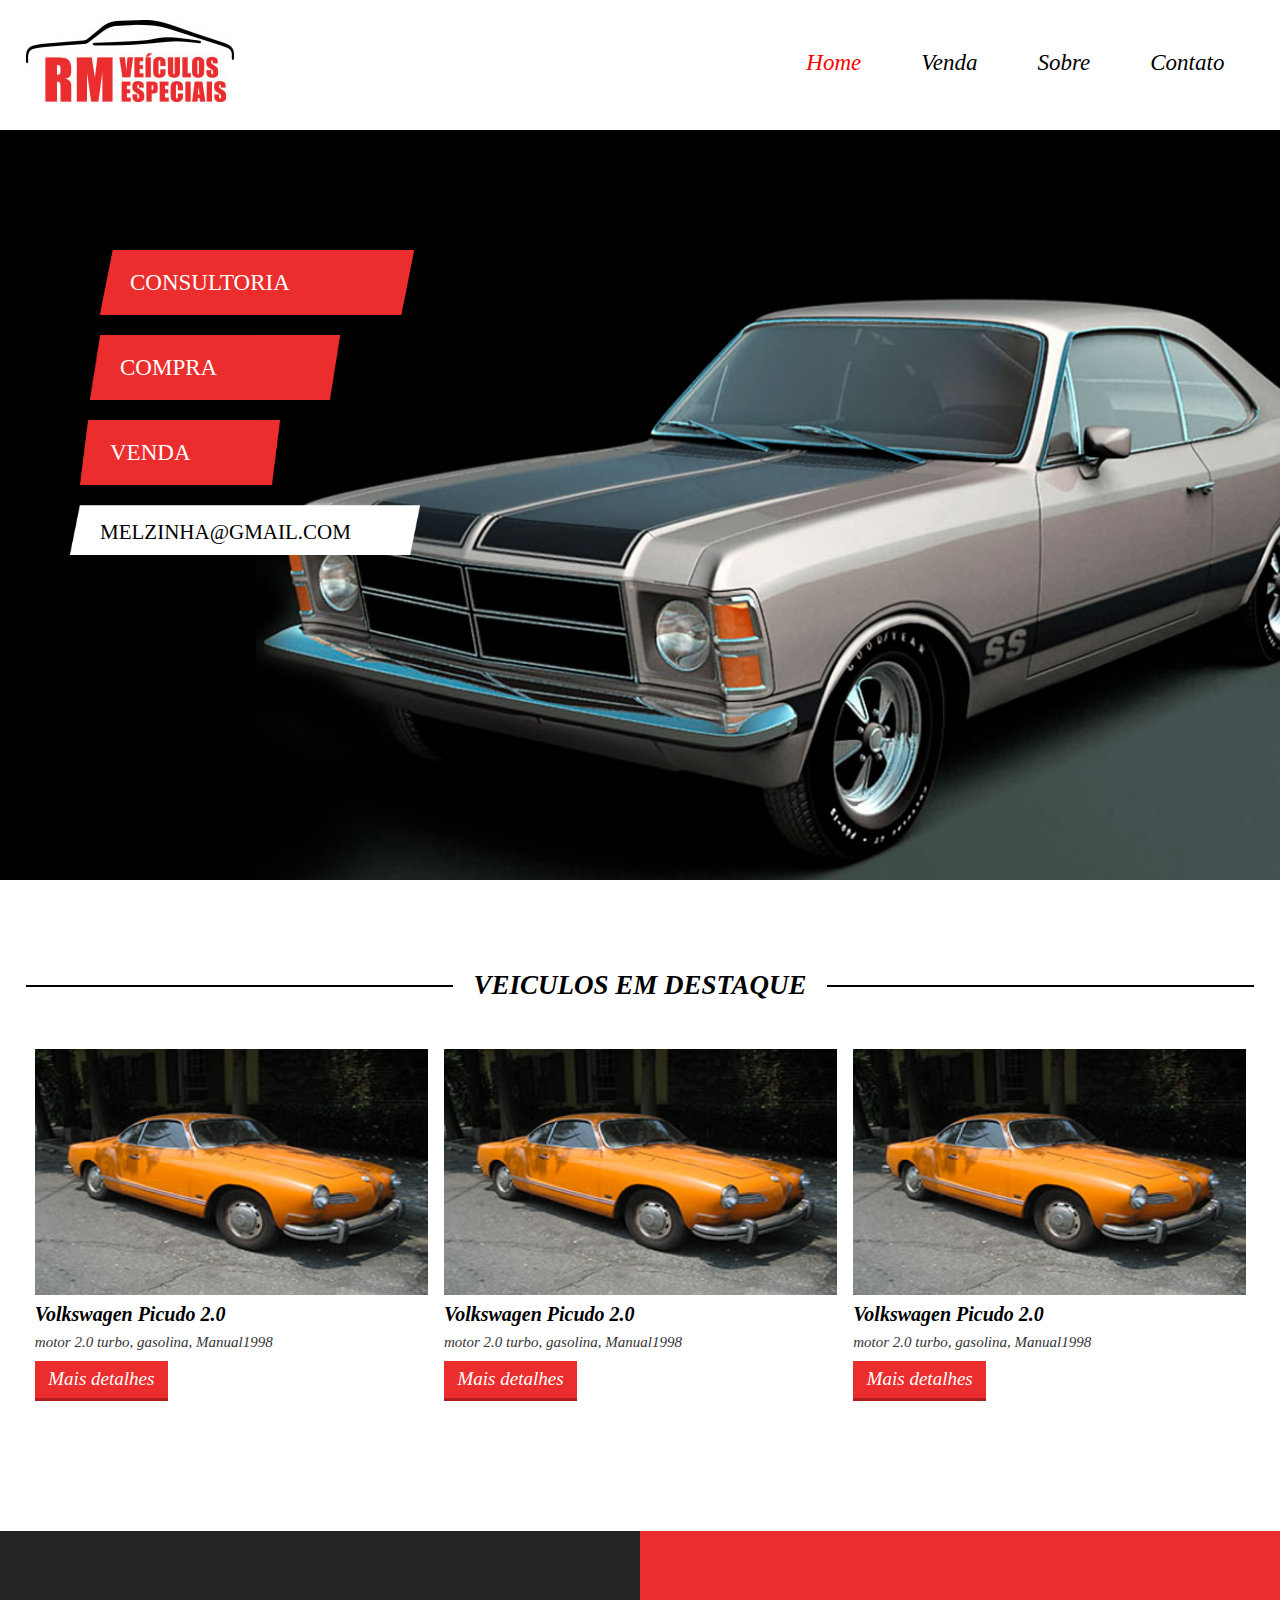
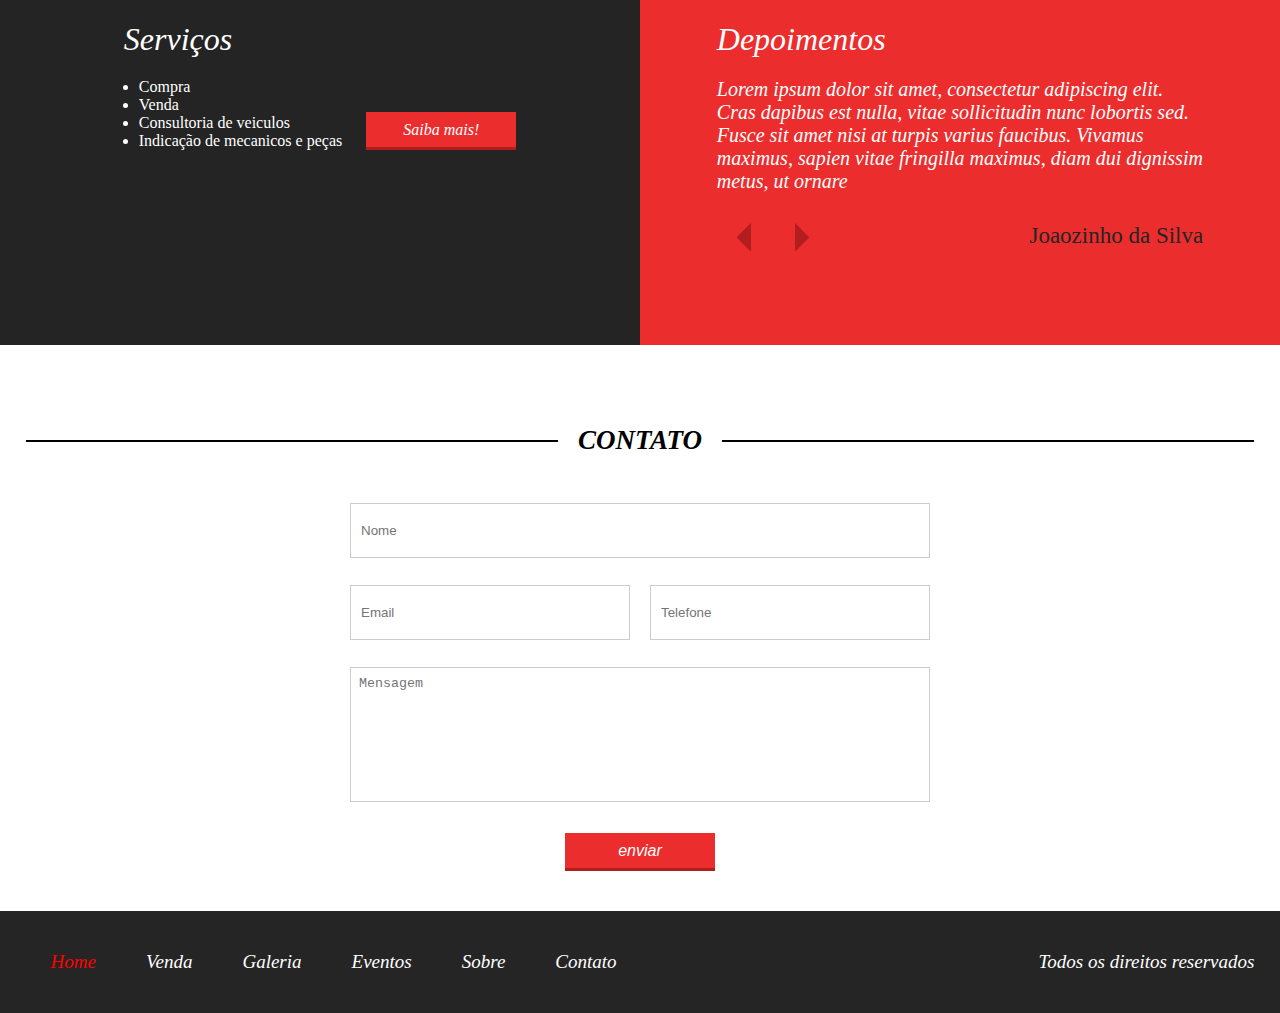
<file: index.html>
<!DOCTYPE html>
<html>
<head>
	<meta charset="utf-8">
	<meta name="viewport" content="width=device-width, initial-scale=1, maximum-scale=1">
	<meta name="author" content="Marinho">
	<meta name="keywords" content="palavras,separadas,por,virgula">
	<meta name="description" content="descricao do site">
	<link rel="stylesheet" type="text/css" href="styles/style.css">
	<title>Site</title>
</head>

<body>

	<header>
		<div class="container">
			<div class="Logo">
				<img src="imagens/logo.jpg">
			</div>

			<nav class="menu-desktop">
				<ul>
					<li><a style="color: Red;" href="">Home</a></li>
					<li><a href="venda.html">Venda</a></li>
					<li><a href="sobre.html">Sobre</a></li>
					<li><a href="">Contato</a></li>
				</ul>
			</nav><!--menu-desktop-->
			<nav class="menu-mobile">
				<ul>
					<li><a style="color: Red;" href="">Home</a></li>
					<li><a href="venda.html">Venda</a></li>
					<li><a href="sobre.html">Sobre</a></li>
					<li><a href="">Contato</a></li>
				</ul>
			</nav><!--menu-desktop-->

		</div><!--container-->
		<div class="clear"></div>
	</header>

	<section class="banner">
		<div class="container">
			<div class="text-banner">
				<div class="text-banner-single">
					Consultoria
				</div>
				<div class="text-banner-single">
					Compra
				</div>
				<div class="text-banner-single">
					Venda
				</div>
				<div class="text-banner-single">
					melzinha@gmail.com
				</div>
			</div><!--text-banner-->
		</div><!--container-->
	</section><!--banner-->

	<section class="carros-destaque">

		<div class="line-destaque">
			<div class="ln1"></div>
			<h2>Veiculos em destaque</h2>
		</div><!--line-destaque-->
		<div class="container">
			<div class="vitrine-destaque">
				<div style="background-image: url('imagens/carro1.jpg');" class="carro-img"></div>
				<div class="info-carro">
					<h2>Volkswagen Picudo 2.0</h2>
					<p>motor 2.0 turbo, gasolina, Manual1998</p>
					<a href="veiculo1.html">Mais detalhes</a>
				</div><!--info-carro-->
			</div><!--vitrine-destaque-->

			<div class="vitrine-destaque">
				<div style="background-image: url('imagens/carro1.jpg');" class="carro-img"></div>
				<div class="info-carro">
					<h2>Volkswagen Picudo 2.0</h2>
					<p>motor 2.0 turbo, gasolina, Manual1998</p>
					<a href="veiculo1.html">Mais detalhes</a>
				</div><!--info-carro-->
			</div><!--vitrine-destaque-->

			<div class="vitrine-destaque">
				<div style="background-image: url('imagens/carro1.jpg');" class="carro-img"></div>
				<div class="info-carro">
					<h2>Volkswagen Picudo 2.0</h2>
					<p>motor 2.0 turbo, gasolina, Manual1998</p>
					<a href="veiculo1.html">Mais detalhes</a>
				</div><!--info-carro-->
			</div><!--vitrine-destaque-->
			<div class="clear"></div>
		</div><!--container-->		

	</section><!--carros-destaque-->

	<section class="servico-descricao">
			<div class="half1">
				<div class="container-half1">
					<h2>Serviços</h2>
					<ul>
						<li>Compra</li>
						<li>Venda</li>
						<li>Consultoria de veiculos</li>
						<li>Indicação de mecanicos e peças</li>
					</ul>
					<a class="btn1" href="">Saiba mais!</a>
				</div> 
			</div><!--half1-->

			<div class="half2">
					<h2>Depoimentos</h2>
					<div class="depoimento-single">
						<p>Lorem ipsum dolor sit amet, consectetur adipiscing elit. Cras dapibus est nulla, vitae sollicitudin nunc lobortis sed. Fusce sit amet nisi at turpis varius faucibus. Vivamus maximus, sapien vitae fringilla maximus, diam dui dignissim metus, ut ornare</p>
						<div class="navigation">
							<div class="arrows">
								<img src="imagens/arrow-left.png">
								<img src="imagens/arrow-right.png">
							</div><!--arrows-->
							<div class="nome-depoimento">Joaozinho da Silva</div>
						</div><!--navigation-->
					</div><!--depoimento-single-->
			</div><!--half2-->

	</section><!--servico-descricao-->

	<section class="contato">
		<div class="line-destaque">
			<div class="ln1"></div>
			<h2>Contato</h2>
		</div><!--line-destaque-->

		<form>
			<div class="input-wraper w100">
				<input required placeholder="Nome" type="Text" name="nome">
			</div>	

			<div class="input-wraper w50">
				<input required placeholder="Email"type="Email" name="email">
			</div>

			<div class="input-wraper w50">
				<input required placeholder="Telefone"type="tel" name="telefone">
			</div>

			<div class="input-wraper w100">
				<textarea required placeholder="Mensagem"></textarea>
			</div>
			<div class="input-wraper w100">
				<input class="btn1" type="submit" name="enviar" value="enviar">
			</div>

			<div class="clear"></div>
		</form>

	</section><!--contato-->

	<footer>
		<div class="container"> 
			<nav>
				<ul>
					<li><a style="color: Red;" href="">Home</a></li>
					<li><a href="venda.html">Venda</a></li>
					<li><a href="">Galeria</a></li>
					<li><a href="">Eventos</a></li>
					<li><a href="sobre.html">Sobre</a></li>
					<li><a href="">Contato</a></li>
				</ul>
			</nav><!--menu-->
			<p>Todos os direitos reservados</p>
		</div><!--container-->
		<div class="clear"></div>
	</footer>


</body>



</html>
</file>
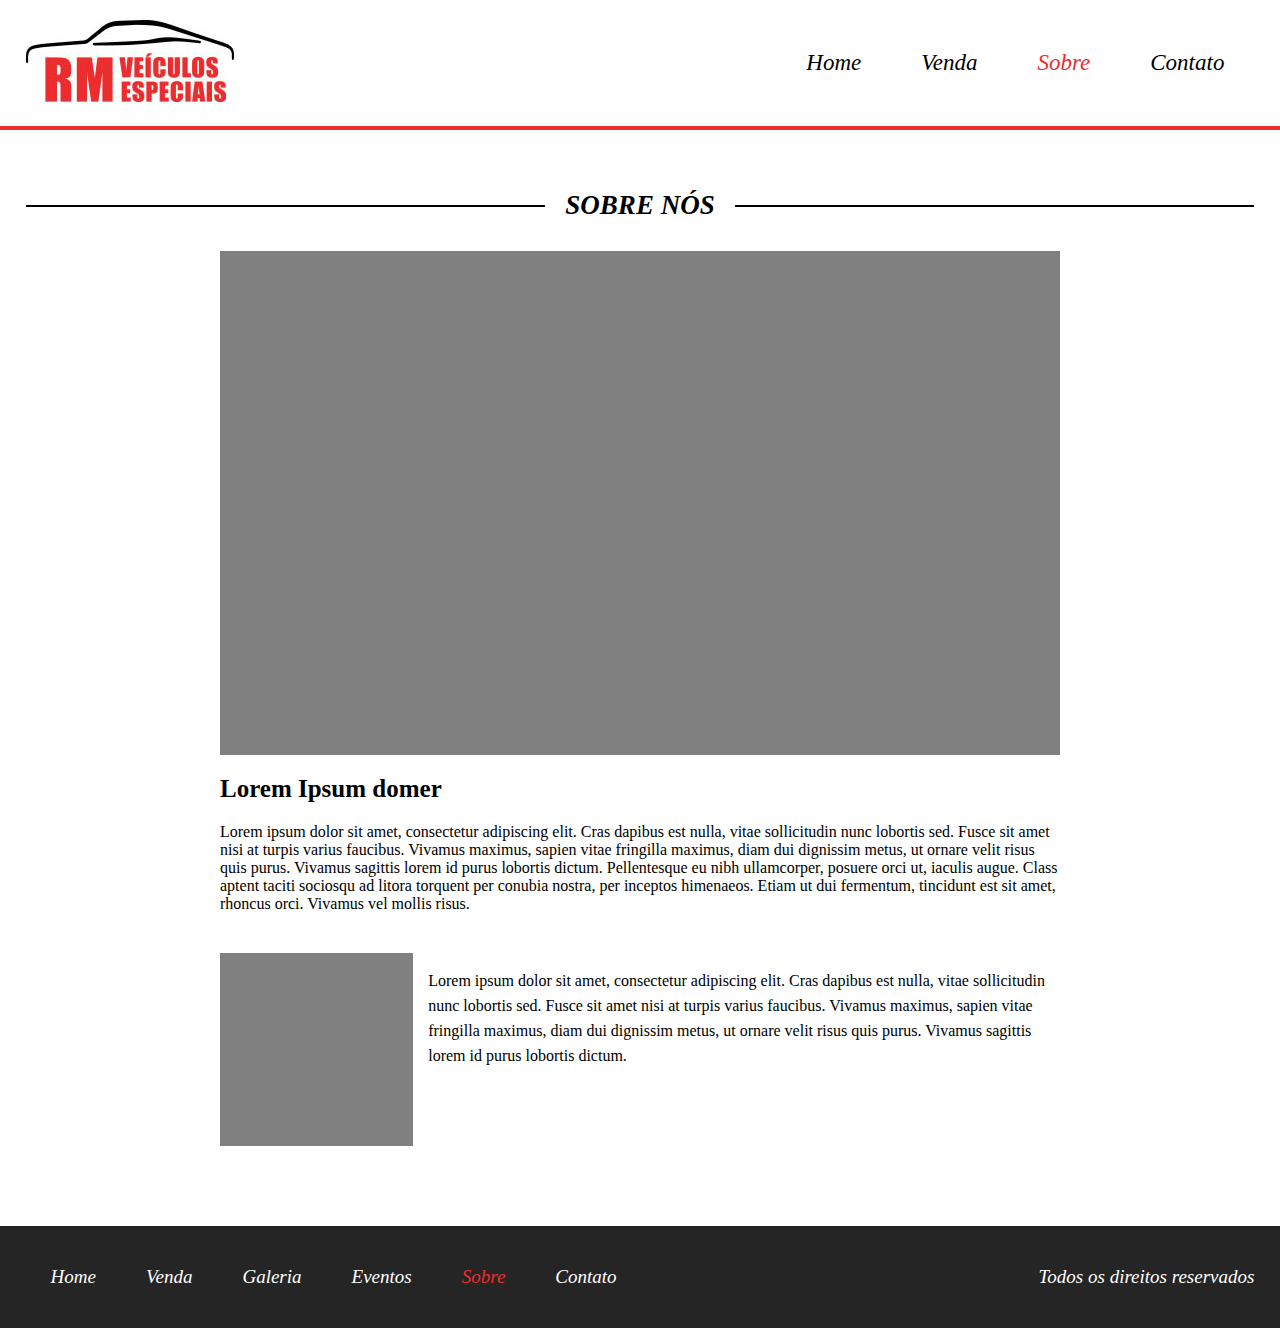
<file: sobre.html>
<!DOCTYPE html>
<html>
<head>
	<meta charset="utf-8">
	<meta name="viewport" content="width=device-width, initial-scale=1, maximum-scale=1">
	<meta name="author" content="Marinho">
	<meta name="keywords" content="palavras,separadas,por,virgula">
	<meta name="description" content="descricao do site">
	<link rel="stylesheet" type="text/css" href="styles/style.css">
	<title>Site</title>
</head>

<body>

	<header class="header-sobre">
		<div class="container">
			<div class="Logo">
				<img src="imagens/logo.jpg">
			</div>

			<nav class="menu-desktop">
				<ul>
					<li><a href="index.html">Home</a></li>
					<li><a href="venda.html">Venda</a></li>
					<li><a style="color: #eb2d2d;" href="sobre.html">Sobre</a></li>
					<li><a href="">Contato</a></li>
				</ul>
			</nav><!--menu-desktop-->
			<nav class="menu-mobile">
				<ul>
					<li><a href="index.html">Home</a></li>
					<li><a href="venda.html">Venda</a></li>
					<li><a style="color: #eb2d2d;" href="sobre.html">Sobre</a></li>
					<li><a href="">Contato</a></li>
				</ul>
			</nav><!--menu-desktop-->

		</div><!--container-->
		<div class="clear"></div>
	</header>

	<section class="sobre">

		<div class="line-destaque">
			<div class="ln1"></div>
			<h2>Sobre nós</h2>
		</div><!--line-destaque-->

		<div class="container">	
			<div class="img-destaque-sobre"></div>
			<div class="descricao-sobre">
				<h2>Lorem Ipsum domer</h2>
				<p>Lorem ipsum dolor sit amet, consectetur adipiscing elit. Cras dapibus est nulla, vitae sollicitudin nunc lobortis sed. Fusce sit amet nisi at turpis varius faucibus. Vivamus maximus, sapien vitae fringilla maximus, diam dui dignissim metus, ut ornare velit risus quis purus. Vivamus sagittis lorem id purus lobortis dictum. Pellentesque eu nibh ullamcorper, posuere orci ut, iaculis augue. Class aptent taciti sociosqu ad litora torquent per conubia nostra, per inceptos himenaeos. Etiam ut dui fermentum, tincidunt est sit amet, rhoncus orci. Vivamus vel mollis risus.</p>
			</div><!--descricao-sobre-->
			<div class="descricao-sobre2">
				<div class="img-small">
					
				</div>
				<p>
					Lorem ipsum dolor sit amet, consectetur adipiscing elit. Cras dapibus est nulla, vitae sollicitudin nunc lobortis sed. Fusce sit amet nisi at turpis varius faucibus. Vivamus maximus, sapien vitae fringilla maximus, diam dui dignissim metus, ut ornare velit risus quis purus. Vivamus sagittis lorem id purus lobortis dictum.
				</p>
			</div>

			<div class="clear"></div>
		</div><!--container-->


	</section><!--sobre-->













	<footer>
		<div class="container"> 
			<nav>
				<ul>
					<li><a href="index.html">Home</a></li>
					<li><a href="venda.html">Venda</a></li>
					<li><a href="">Galeria</a></li>
					<li><a href="">Eventos</a></li>
					<li><a style="color: #eb2d2d;" href="sobre.html">Sobre</a></li>
					<li><a href="">Contato</a></li>
				</ul>
			</nav><!--menu-->
			<p>Todos os direitos reservados</p>
		</div><!--container-->
		<div class="clear"></div>
	</footer>


</body>



</html>
</file>
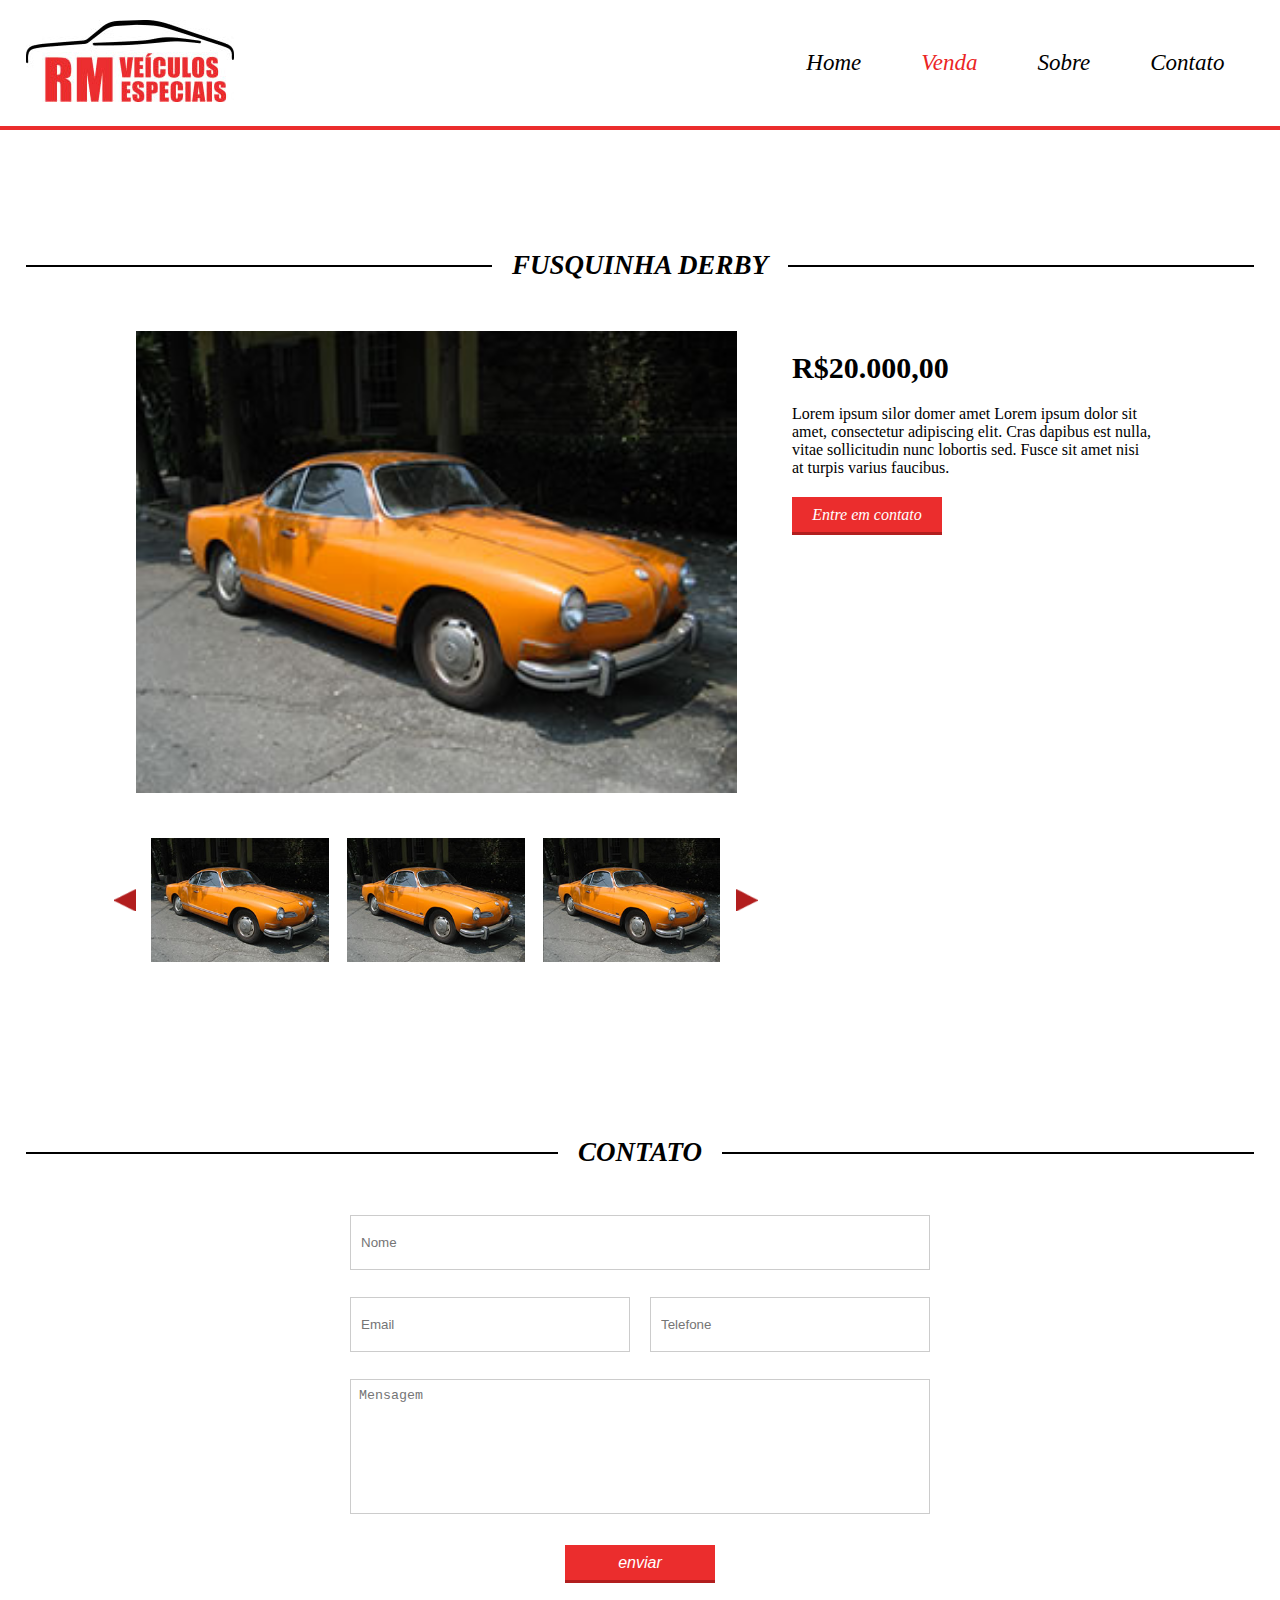
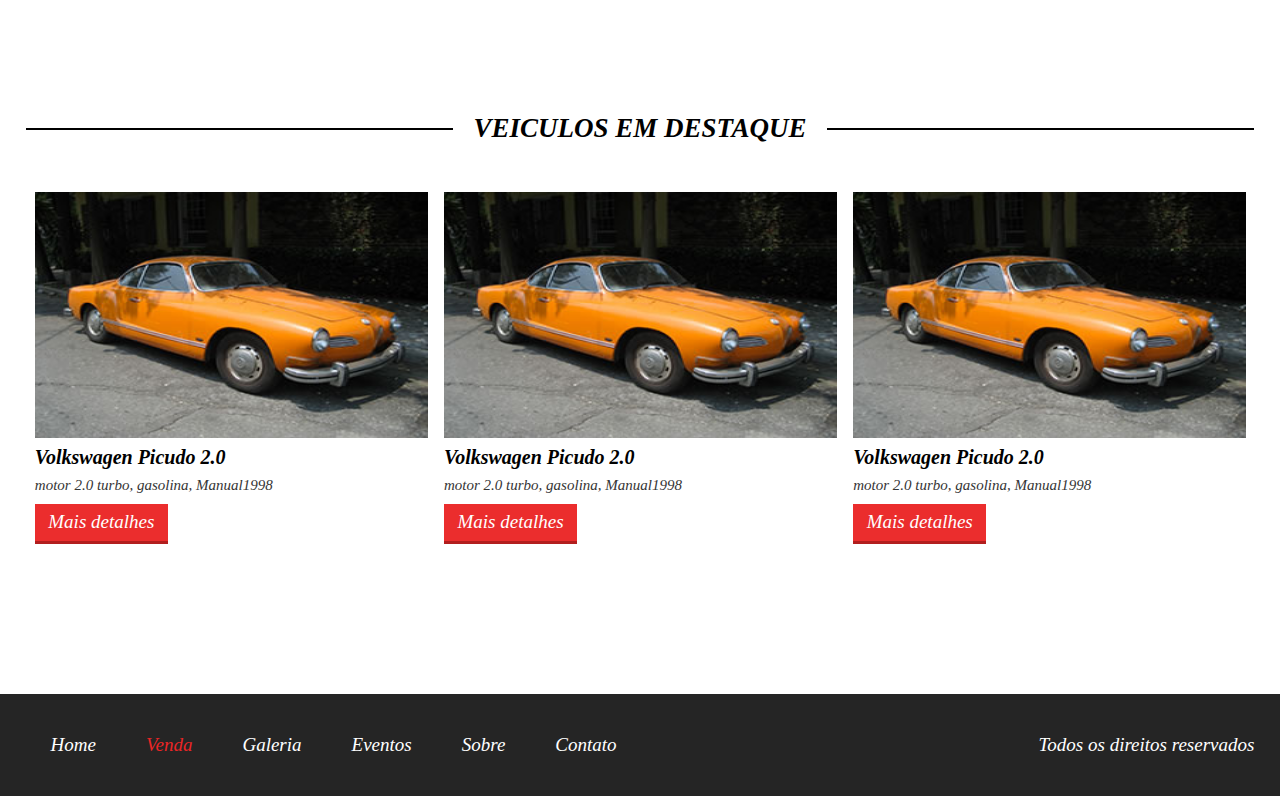
<file: veiculo1.html>
<!DOCTYPE html>
<html>
<head>
	<meta charset="utf-8">
	<meta name="viewport" content="width=device-width, initial-scale=1, maximum-scale=1">
	<meta name="author" content="Marinho">
	<meta name="keywords" content="palavras,separadas,por,virgula">
	<meta name="description" content="descricao do site">
	<link rel="stylesheet" type="text/css" href="styles/style.css">
	<title>Site</title>
</head>

<body>

	<header class="veiculos">
		<div class="container">
			<div class="Logo">
				<img src="imagens/logo.jpg">
			</div>

			<nav class="menu-desktop">
				<ul>
					<li><a href="index.html">Home</a></li>
					<li><a style="color: #eb2525;" href="venda.html">Venda</a></li>
					<li><a href="sobre.html">Sobre</a></li>
					<li><a href="">Contato</a></li>
				</ul>
			</nav><!--menu-desktop-->
			<nav class="menu-mobile">
				<ul>
					<li><a href="index.html">Home</a></li>
					<li><a style="color: #eb2525;" href="venda.html">Venda</a></li>
					<li><a href="sobre.html">Sobre</a></li>
					<li><a href="">Contato</a></li>
				</ul>
			</nav><!--menu-desktop-->

		</div><!--container-->
		<div class="clear"></div>
	</header>

	<section class="venda-single">

		<div class="line-destaque">
			<div class="ln1"></div>
			<h2>Fusquinha Derby</h2>
		</div><!--line-destaque-->
		
		<div class="container">
			<div class="info-veiculo">
				<div style="background-image: url(imagens/carro1.jpg);" class="foto-destaque"></div>
				<div class="nav-galeria-parent">
				<div class="arrow-left-nav"></div>
				<div class="arrow-right-nav"></div>
				<div class="nav-galeria">
					<div class="galeria-wraper">
						<div class="mini-img-wraper"><div style="background-image: url(imagens/carro1.jpg);" class="mini-img"></div></div>
						<div class="mini-img-wraper"><div style="background-image: url(imagens/carro1.jpg);" class="mini-img"></div></div>
						<div class="mini-img-wraper"><div style="background-image: url(imagens/carro1.jpg);" class="mini-img"></div></div>
						<div class="mini-img-wraper"><div style="background-image: url(imagens/carro1.jpg);" class="mini-img"></div></div>
						<div class="mini-img-wraper"><div style="background-image: url(imagens/carro1.jpg);" class="mini-img"></div></div>
						<div class="mini-img-wraper"><div style="background-image: url(imagens/carro1.jpg);" class="mini-img"></div></div>
					</div><!--wraper galeria-->
				</div><!--nav galeria-->
				</div><!--parent nav-->
			</div><!--info-->

			<div class="descricao-veiculo">
				<h2>R$20.000,00</h2>
				<p>Lorem ipsum silor domer amet Lorem ipsum dolor sit amet, consectetur adipiscing elit. Cras dapibus est nulla, vitae sollicitudin nunc lobortis sed. Fusce sit amet nisi at turpis varius faucibus.</p>
				<a class="btn1" href="">Entre em contato</a>
			</div><!--descricao-veiculo-->

		</div><!--container-->

		<div class="clear"></div>
	</section><!--venda-single-->
	


	<section class="contato">
		<div class="line-destaque">
			<div class="ln1"></div>
			<h2>Contato</h2>
		</div><!--line-destaque-->

		<form>
			<div class="input-wraper w100">
				<input required placeholder="Nome" type="Text" name="nome">
			</div>	

			<div class="input-wraper w50">
				<input required placeholder="Email"type="Email" name="email">
			</div>

			<div class="input-wraper w50">
				<input required placeholder="Telefone"type="tel" name="telefone">
			</div>

			<div class="input-wraper w100">
				<textarea required placeholder="Mensagem"></textarea>
			</div>
			<div class="input-wraper w100">
				<input class="btn1" type="submit" name="enviar" value="enviar">
			</div>

			<div class="clear"></div>
		</form>

	</section><!--contato-->

	<section class="carros-destaque">

		<div class="line-destaque">
			<div class="ln1"></div>
			<h2>Veiculos em destaque</h2>
		</div><!--line-destaque-->
		<div class="container">
			<div class="vitrine-destaque">
				<div style="background-image: url('imagens/carro1.jpg');" class="carro-img"></div>
				<div class="info-carro">
					<h2>Volkswagen Picudo 2.0</h2>
					<p>motor 2.0 turbo, gasolina, Manual1998</p>
					<a href="veiculo1.html">Mais detalhes</a>
				</div><!--info-carro-->
			</div><!--vitrine-destaque-->

			<div class="vitrine-destaque">
				<div style="background-image: url('imagens/carro1.jpg');" class="carro-img"></div>
				<div class="info-carro">
					<h2>Volkswagen Picudo 2.0</h2>
					<p>motor 2.0 turbo, gasolina, Manual1998</p>
					<a href="veiculo1.html">Mais detalhes</a>
				</div><!--info-carro-->
			</div><!--vitrine-destaque-->

			<div class="vitrine-destaque">
				<div style="background-image: url('imagens/carro1.jpg');" class="carro-img"></div>
				<div class="info-carro">
					<h2>Volkswagen Picudo 2.0</h2>
					<p>motor 2.0 turbo, gasolina, Manual1998</p>
					<a href="veiculo1.html">Mais detalhes</a>
				</div><!--info-carro-->
			</div><!--vitrine-destaque-->
			<div class="clear"></div>
		</div><!--container-->		

	</section><!--carros-destaque-->

	<footer>
		<div class="container"> 
			<nav>
				<ul>
					<li><a href="index.html">Home</a></li>
					<li><a style="color: #eb2525;" href="venda.html">Venda</a></li>
					<li><a href="">Galeria</a></li>
					<li><a href="">Eventos</a></li>
					<li><a href="sobre.html">Sobre</a></li>
					<li><a href="">Contato</a></li>
				</ul>
			</nav><!--menu-->
			<p>Todos os direitos reservados</p>
		</div><!--container-->
		<div class="clear"></div>
	</footer>


</body>



</html>
</file>
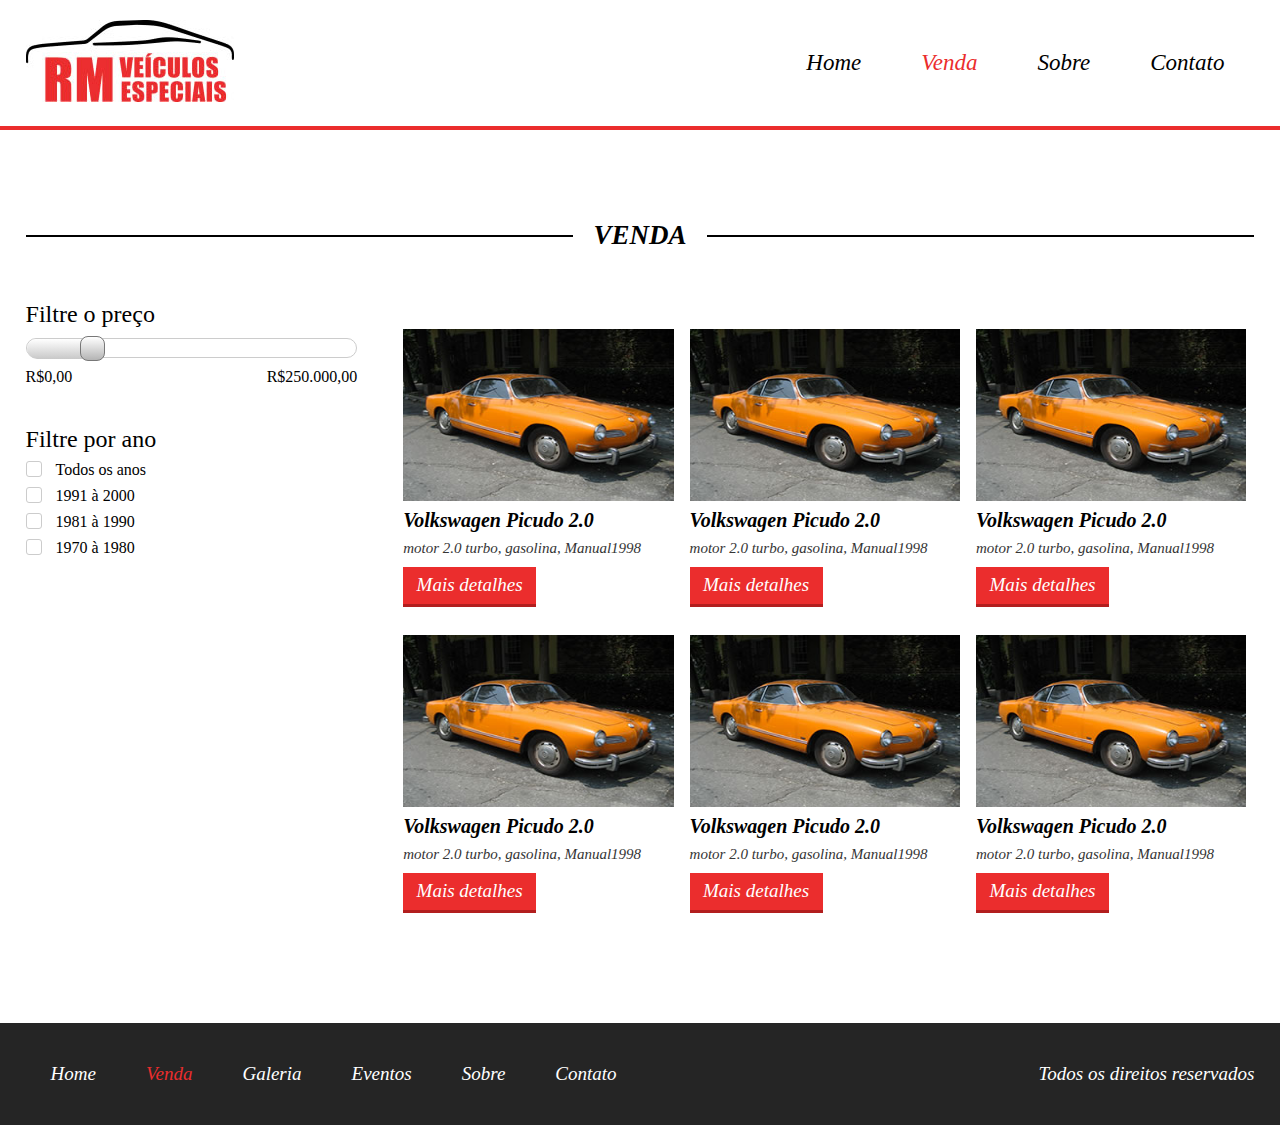
<file: venda.html>
<!DOCTYPE html>
<html>
<head>
	<meta charset="utf-8">
	<meta name="viewport" content="width=device-width, initial-scale=1, maximum-scale=1">
	<meta name="author" content="Marinho">
	<meta name="keywords" content="palavras,separadas,por,virgula">
	<meta name="description" content="descricao do site">
	<link rel="stylesheet" type="text/css" href="styles/style.css">
	<title>Site</title>
</head>

<body>

	<header class="vendas">
		<div class="container">
			<div class="Logo">
				<img src="imagens/logo.jpg">
			</div>

			<nav class="menu-desktop">
				<ul>
					<li><a href="index.html">Home</a></li>
					<li><a style="color: #eb2d2d;" href="venda.html">Venda</a></li>
					<li><a href="sobre.html">Sobre</a></li>
					<li><a href="">Contato</a></li>
				</ul>
			</nav><!--menu-desktop-->
			<nav class="menu-mobile">
				<ul>
					<li><a href="index.html">Home</a></li>
					<li><a style="color: #eb2d2d;" href="venda.html">Venda</a></li>
					<li><a href="sobre.html">Sobre</a></li>
					<li><a href="">Contato</a></li>
				</ul>
			</nav><!--menu-desktop-->

		</div><!--container-->
		<div class="clear"></div>
	</header>

	<section class="venda">
		<div class="line-destaque">
			<div class="ln1"></div>
			<h2>Venda</h2>
		</div><!--line-destaque-->

		<div class="content-vendas">
			<div class="container">
				<div class="sidebar">
					<div class="search1">
						<h2>Filtre o preço</h2>
						<div class="barra-preco">
							<div class="barra-preco-fill"></div>
							<div class="pointer-barra"></div>
						</div><!--barra-preco-->
						<div class="valor-pesquisa">
							<p>R$0,00</p>
							<p>R$250.000,00</p>
						</div><!--valor-pesquisa-->
					</div><!--search1-->
					<div class="clear"></div>
					<div class="search2">
						<h2>Filtre por ano</h2>
						<form>
							<div class="form-venda-wraper">
								<input type="checkbox" id="item1" name="">
								<label for="item1">
									<div class="circulo"></div>
								</label>
								<span>Todos os anos</span>
							</div><!--form-venda-wraper-->

							<div class="form-venda-wraper">
								<input type="checkbox" id="item2" name="">
								<label for="item2">
									<div class="circulo"></div>
								</label>
								<span>1991 à 2000</span>
							</div><!--form-venda-wraper-->

							<div class="form-venda-wraper">
								<input type="checkbox" id="item3" name="">
								<label for="item3">
									<div class="circulo"></div>
								</label>
								<span>1981 à 1990</span>
							</div><!--form-venda-wraper-->

							<div class="form-venda-wraper">
								<input type="checkbox" id="item4" name="">
								<label for="item4">
									<div class="circulo"></div>
								</label>
								<span>1970 à 1980</span>
							</div><!--form-venda-wraper-->
						</form>
					</div><!--search2-->

				</div><!--sidebar-->

				<div class="vitrine-venda">
					
					<div class="vitrine-destaque">
						<div style="background-image: url('imagens/carro1.jpg');" class="carro-img"></div>
						<div class="info-carro">
							<h2>Volkswagen Picudo 2.0</h2>
							<p>motor 2.0 turbo, gasolina, Manual1998</p>
							<a href="veiculo1.html">Mais detalhes</a>
						</div><!--info-carro-->
					</div><!--vitrine-destaque-->

					<div class="vitrine-destaque">
						<div style="background-image: url('imagens/carro1.jpg');" class="carro-img"></div>
						<div class="info-carro">
							<h2>Volkswagen Picudo 2.0</h2>
							<p>motor 2.0 turbo, gasolina, Manual1998</p>
							<a href="veiculo1.html">Mais detalhes</a>
						</div><!--info-carro-->
					</div><!--vitrine-destaque-->

					<div class="vitrine-destaque">
						<div style="background-image: url('imagens/carro1.jpg');" class="carro-img"></div>
						<div class="info-carro">
							<h2>Volkswagen Picudo 2.0</h2>
							<p>motor 2.0 turbo, gasolina, Manual1998</p>
							<a href="veiculo1.html">Mais detalhes</a>
						</div><!--info-carro-->
					</div><!--vitrine-destaque-->


					<div class="vitrine-destaque">
						<div style="background-image: url('imagens/carro1.jpg');" class="carro-img"></div>
						<div class="info-carro">
							<h2>Volkswagen Picudo 2.0</h2>
							<p>motor 2.0 turbo, gasolina, Manual1998</p>
							<a href="veiculo1.html">Mais detalhes</a>
						</div><!--info-carro-->
					</div><!--vitrine-destaque-->

					<div class="vitrine-destaque">
						<div style="background-image: url('imagens/carro1.jpg');" class="carro-img"></div>
						<div class="info-carro">
							<h2>Volkswagen Picudo 2.0</h2>
							<p>motor 2.0 turbo, gasolina, Manual1998</p>
							<a href="veiculo1.html">Mais detalhes</a>
						</div><!--info-carro-->
					</div><!--vitrine-destaque-->

					<div class="vitrine-destaque">
						<div style="background-image: url('imagens/carro1.jpg');" class="carro-img"></div>
						<div class="info-carro">
							<h2>Volkswagen Picudo 2.0</h2>
							<p>motor 2.0 turbo, gasolina, Manual1998</p>
							<a href="veiculo1.html">Mais detalhes</a>
						</div><!--info-carro-->
					</div><!--vitrine-destaque-->
					
				</div><!--vitrine-venda-->

			<div class="clear"></div>
			</div><!--container-->
		</div><!--content-vendas-->



	</section><!--venda-->


	<footer>
		<div class="container"> 
			<nav>
				<ul>
					<li><a href="index.html">Home</a></li>
					<li><a style="color: #eb2d2d;" href="venda.html">Venda</a></li>
					<li><a href="">Galeria</a></li>
					<li><a href="">Eventos</a></li>
					<li><a href="sobre.html">Sobre</a></li>
					<li><a href="">Contato</a></li>
				</ul>
			</nav><!--menu-->
			<p>Todos os direitos reservados</p>
		</div><!--container-->
		<div class="clear"></div>
	</footer>


</body>



</html>
</file>
<file: styles/style.css>
*{
	margin: 0;
	padding: 0;
	box-sizing: border-box;
}

html, body{
	height: 100%;
}

.clear{
	clear: both;
}

.container{
	width: 100%;
	max-width: 1400px;
	margin: 0 auto;
}

header{
	padding: 20px 2% 35px 2%;
	height: 130px;
}

header nav.menu-mobile{
	margin-top: 30px;
	display: none;
	float: right;
	width: 32px;
	height: 32px;
	background-size: 100% 100%;
	cursor: pointer;
	background-image: url('../imagens/icon_menu.png');
}

header nav.menu-mobile ul{
	display: none;
	z-index: 999;
	top: 110px;
	left: 0;
	width: 100%;
	position: absolute;
	background-color: white;
	text-align-last: center;
	border-bottom: 4px solid #eb2d2d;
}

header nav.menu-mobile li{
	font-size: 23px;
	padding: 20px 0;
	font-style: italic;
}

header nav.menu-mobile li a{
	color: black;
	text-decoration: none;
}

header nav.menu-desktop{
	float: right;
}

header div.Logo{
	float: left;
}

header nav.menu-desktop ul{
	list-style-type: none;
	position: relative;
	top: 30px;
}

header nav.menu-desktop ul li{
	float: left;
	font-size: 23px;
	padding: 0 30px;
	font-style: italic;
}

header nav.menu-desktop ul li a{
	color: black;
	text-decoration: none;
}



section.banner{
	overflow: hidden;
	width: 100%;
	height: 750px;
	background-color: black;
	background-image: url('../imagens/bg.jpg');
	background-repeat: no-repeat;
	background-size: contain;
	background-position: right bottom;
}

.text-banner{
	padding: 100px;
}


.text-banner-single{
	padding: 20px 30px;
	text-transform: uppercase;
	width: 314px;
	height: 65px;
	background-image: url('../imagens/box-text.png');
	background-size: 100% 100%;
	font-size: 23px;
	color: white;
	margin-top: 20px;
}

.text-banner .text-banner-single:nth-of-type(2){
	width: 250px;
	position: relative;
	left: -10px;
}

.text-banner .text-banner-single:nth-of-type(3){
	width: 200px;
	position: relative;
	left: -20px;
}

.text-banner .text-banner-single:nth-of-type(4){
	width: 350px;
	color: black;
	position: relative;
	left: -30px;
	font-size: 21px;
	height: 50px;
	padding: 15px 30px;
	background-image: url('../imagens/box-white-text.png');
}

.line-destaque{
	text-align: center;
	position: relative;
	max-width: 1400px;
	margin: 0 auto;
}
section.carros-destaque{
	padding: 90px 2%;
}

.line-destaque > h2{
	position: relative;
	text-align: center;
	font-size: 27px;
	font-style: italic;
	display: inline-block;
	text-transform: uppercase;
	background-color: white;
	padding: 0 20px;
}


.ln1{
	position: absolute;
	top: 15px;
	width: 100%;
	height: 2px;
	background:black;
}

section.carros-destaque .container{
	max-width: 1400px;
	padding: 40px 0;
}

.vitrine-destaque{
	width: 33.3%;
	float: right;
}

.vitrine-destaque .carro-img{
	width: 100%;
	max-width: 600px;
	background-size: 100% 100%;
	padding-top: 60%;
	border: 8px solid white;
}

.vitrine-destaque .info-carro a{
	margin-left: 8px;
	width: 133px;
	color: white;
	font-style: italic;
	height: 40px;
	background-color: #eb2d2d;
	text-decoration: none;
	display: block;
	line-height: 35px;
	font-size: 19px;
	text-align: center;
	margin-top: 10px;
	border-bottom: 3px solid #b21e1e;
}

.vitrine-destaque .info-carro p{
	padding-left: 8px;
	color: #353535;
	font-size: 15px;
	font-style: italic;
	padding-top: 8px;
}

.vitrine-destaque .info-carro h2{
	padding-left: 8px;
	color: black;
	font-style: italic;
	font-size: 20px;
}


section.servico-descricao{
	width: 100%;
	display: FLEX;
}

.half1{
	width: 50%;
	background-color: #242424;
	color: white;
	padding: 90px 0;
	text-align: center;
}

.container-half1{
	display: inline-block;
	text-align: left;
}

.container-half1 h2{
	font-weight: normal;
	font-size: 32px;
	font-style: italic;
	color: white;
}

.container-half1 ul{
	margin-top: 20px;
	display: inline-block;
}

.container-half1 li{
	margin-left: 15px;
}



.container-half1 a{
	margin-left: 20px;
	display: inline-block;
	vertical-align: bottom;	
}

.btn1{
	background-color: #eb2d2d;
	text-decoration: none;
	display: block;
	line-height: 35px;
	text-align: center;
	border-bottom: 3px solid #b21e1e;
	color: white;
	font-size: 16px;
	font-style: italic;
	width: 150px;
}


.half2{
	width: 50%;
	background-color: #EB2d2d;
	color: white;
	padding: 90px 6%;
}

.half2 h2{
	font-weight: normal;
	font-size: 32px;
	font-style: italic;
}



.depoimento-single p{
	margin-top: 20px;
	color: white;
	font-size: 20px;
	font-style: italic;

}

.arrows{
	float: left;
}
.navigation{
	width: 100%;
	max-width: 700px;
	float: left;
	margin-top: 30px;
}

.navigation img{
	cursor: pointer;
	margin: 0 20px;
}

.nome-depoimento{
	float: right;
	color: #252525;
	font-size: 23px;
}


section.contato{
	padding: 80px 2% 0 2%;
}

section.contato form{
	max-width: 600px;
	margin: 30px auto;
}

section.contato .input-wraper{
	float: left;
	padding: 10px;
	margin-top: 7px;
}

section.contato input[type=text], input[type=email], input[type=tel]{
	width: 100%;
	height: 55px;
	border: 1px solid #ccc;
	line-height: 40px;
	padding-left: 10px;
}

section.contato textarea{
	width: 100%;
	height: 135px;
	border: 1px solid #ccc;
	padding: 8px;
	resize: none;
}

.w100{
	width: 100%;
}
.w50{
	width: 50%;
}

section.contato input[type=submit]{
	cursor: pointer;
	display: inline-block;
	border-right: 0;
	border-left: 0;
	border-top: 0;
}

section.contato form .input-wraper{
	text-align: center;
}

footer{
	margin-top: 20px;
	padding: 40px 2%;
	background-color: #252525;
}


footer nav{
	float: left;
}

footer nav ul li{
	float: left;
	font-size: 19px;
	font-style: italic;
	padding: 0 25px;
}

footer nav ul{
	list-style-type: none;
}

footer nav ul a{
	color: white;
	text-decoration: none;
}

footer p{
	float: right;
	color: white;
	font-size: 19px;
	font-style: italic;
}


header.vendas, .veiculos, .header-sobre{
	border-bottom: 4px solid #eb2d2d;
}


.venda{
	padding: 90px 2%;
	min-height: 90%;
}

.sidebar{
	float: left;
	width: 30%;
}

.content-vendas{
	margin-top: 50px;
}

.search1{
	width: 90%;
}
.search1 h2{
	font-size: 24px;
	color: black;
	font-weight: normal;
}

.search1 .barra-preco{
	width: 100%;
	height: 20px;
	background:white;
	border-radius: 20px;
	margin-top: 10px;
	border: 1px solid #CCC;
	position: relative;
}

.barra-preco-fill{
	position: absolute;
	top: 0;
	left: 0;
	width: 20%;
	height: 20px;
	background: linear-gradient(to bottom, rgb(255, 255, 255, 1.0), rgb(200, 200, 200, 1.0));
	border-radius: 20px;
}

.pointer-barra{
	width: 25px;
	height: 25px;
	border-radius: 8px;
	background: linear-gradient(to bottom, rgb(255, 255, 255, 1.0), rgb(180, 180, 180, 1.0));
	border: 1px solid #777;
	position: absolute;
	left: calc(20% - 12.5px)	;
	top: -3px;
	cursor: pointer;
}


.valor-pesquisa{
	margin-top: 10px;
}

.valor-pesquisa p:nth-of-type(1){
	float: left;
}

.valor-pesquisa p:nth-of-type(2){
	float: right;
}

.search2 h2{
	font-size: 24px;
	color: black;
	font-weight: normal;
}

.search2{
	margin-top: 40px;
}

.form-venda-wraper{
	margin-top: 8px;
}

.form-venda-wraper input[type=checkbox]{
	display: none;
}

.form-venda-wraper label{
	width: 16px;
	height: 16px;
	border: 1px solid #CCC;
	border-radius: 3px;
	display: inline-block;
	vertical-align: top;
	cursor: pointer;
	position: relative;
}

.circulo{
	height: 8px;
	width: 8px;
	border-radius: 4px;
	background: black;
	position: absolute;
	top: 3px;
	left: 3px;
	display: none;
}

.form-venda-wraper span{
	padding: 0 10px;
	vertical-align: top;
}


.form-venda-wraper input[type=checkbox]:checked + label > .circulo{
	display: block;
}

.vitrine-venda{
	width: 70%;
	float: left;
}

.vitrine-venda .vitrine-destaque{
	margin-top: 20px;
}

.venda-single{
	margin-top: 40px;
}

section.venda-single{
	padding: 80px 2% 0 2%;
}

section.venda-single .container{
	text-align: center;
	padding: 50px 0;
	max-width: 1100px;
}

.info-veiculo{
	width: 60%;
	display: inline-block;
}

.foto-destaque{
	width: 100%;
	padding-top: 70%;
	background-position: center;
	background-size: contain;
	background-repeat: no-repeat;
}

.descricao-veiculo{
	vertical-align: top;
	width: auto;
	display: inline-block;
	padding: 20px 2%;
	text-align: left;
}

.descricao-veiculo h2{
	font-size: 30px;
	font-weight: bold;
}

.descricao-veiculo p{
	font-size: 16px;
	max-width: 360px;
	margin-top: 20px;
}

.descricao-veiculo a{
	margin-top: 20px;
}

.arrow-left-nav{
	position: absolute;
	left: 8px;
	top: 50%;
	transform: translateY(-50%);
	-ms-transform: translateY(-50%);
	background-image: url('../imagens/arrow-left.png');
	background-size: 100% 100%;
	width: 22px;
	height: 22px;
	cursor: pointer;
}


.arrow-right-nav{
	position: absolute;
	right: 8px;
	top: 50%;
	transform: translateY(-50%);
	-ms-transform: translateY(-50%);
	background-image: url('../imagens/arrow-right.png');
	background-size: 100% 100%;
	width: 22px;
	height: 22px;
	cursor: pointer;
}

.nav-galeria-parent{
	width: 100%;
	position: relative;
	padding: 36px;
}

.nav-galeria{
	overflow: hidden;
	width: 100%;
}

.galeria-wraper{
	width: 200%
}

.mini-img-wraper{
	float: left;
	padding: 9px;
	width: calc(33.3% * (100 / 200));
}

.mini-img{
	cursor: pointer;
	width: 100%;
	padding-top: 70%;
	background-position: center;
	background-size: cover;
}

section.sobre{
	min-height: 90%;
	padding: 60px 2%;
}


section.sobre .container{
	margin-top: 30px;
	max-width: 1280px;
	max-width: 840px;
}

section.sobre .img-destaque-sobre{
	width: 100%;
	padding-top: 60%;
	background-color: grey;
}

section.sobre .descricao-sobre{
	margin-top: 20px;
}

.descricao-sobre h2{
	font-size: 25px;
}

.descricao-sobre p{
	margin-top: 20px;
	font-size: 16px;
}

.descricao-sobre2{
	margin-top: 40px;
}

.img-small{
	width: 23%;
	padding-top: 23%;
	background-color: grey;
	float: left;
}

.descricao-sobre2 p{
	float: left;
	width: 77%;
	padding: 15px;
	line-height: 25px;
}




























@media screen and (max-width: 1070px){

	.info-veiculo{
		width: 100%;
	}
	.descricao-veiculo{
		padding: 20px 0;
		text-align: center;
}
	.descricao-veiculo a{
		display: inline-block;
	}

	.descricao-veiculo p{
		font-size: 18px;
		max-width: none;

	}
}


@media screen and (max-width: 1400px){
	section.banner{
		background-size: 90% auto;
		background-position: 200% 100%;
	}
}

@media screen and (max-width: 1024px){
	section.banner{
		background-size: cover;
		background-position: center;
		height: 70vw;
		min-height: 500px;
	}

}

@media screen and (max-width: 950px){
	
	.half2{
		padding: 90px 15%;
	}

	.half1, .half2{
		width: 100%;
	}
	section.servico-descricao{
		flex-direction: column;
	}	
	.container-half1 a{
		margin-left: 0;
		display: block;
		margin-top: 15px;
	}

}

@media screen and (max-width: 900px){

	footer nav{
		display: none;
	}

	footer{
		text-align: center;
	}

	footer p{
		float: none;
	}
}

@media screen and (max-width: 768px){
	nav.menu-desktop{
		display: none;
	}
	header nav.menu-mobile{
		display: block;
	}

	.w50{
		width: 100%;
	}

	.vitrine-venda{
		width: 100%;
		text-align: center;
	}

	.search1{
		display: inline-block;
	}

	.search2{
		display: inline-block;
		text-align: left;
	}

	.sidebar{
		width: 100%;
		text-align: center;
	}
}

@media screen and (max-width: 580px){
	.text-banner{
		padding: 30px;
	}

	.text-banner-single{
		font-size: 18px;
	}

	.vitrine-destaque{
		margin-bottom: 10px;
		display: inline-block;
		width: 65%;
		float: none;
	}


	section.carros-destaque .line-destaque > h2{
		font-size: 23px;
	}
	.vitrine-destaque .info-carro > a{
		display: inline-block;;
	}
	section.carros-destaque .container{
		text-align: center;
	}

	.img-small{
		width: 100%;
		padding-top: 100%;
	}

	.descricao-sobre2 p{
		width: 100%;
		padding: 20px 0;
}

@media screen and (max-width: 480px){

	.vitrine-destaque{
		width: 100%;
	}
}
</file>
